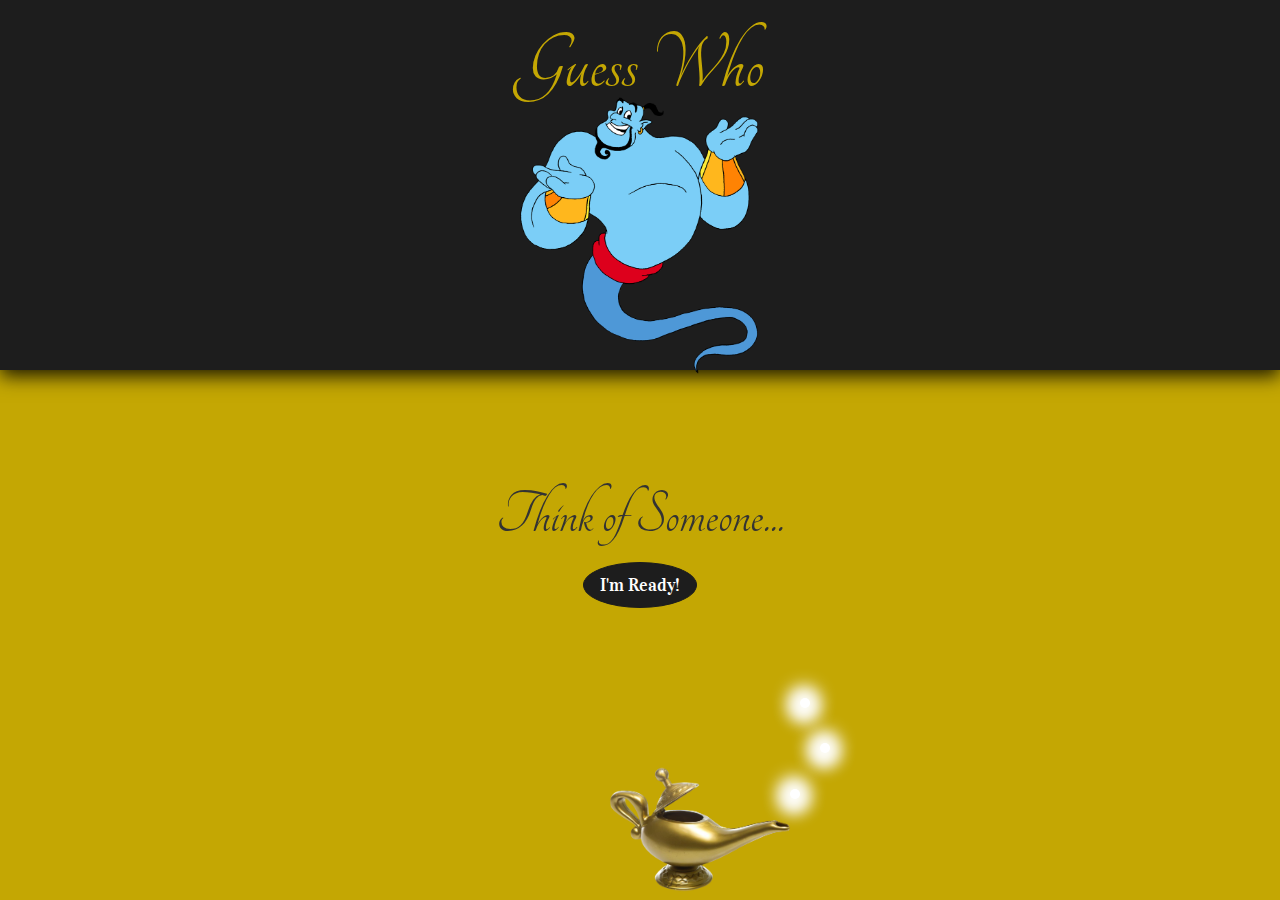
<file: projs/guessMe/index.html>
<!doctype html>
<html lang="en">

<head>
  <meta charset="utf-8">
  <title>My App</title>
  <link rel="stylesheet" href="https://maxcdn.bootstrapcdn.com/bootstrap/3.3.7/css/bootstrap.min.css" />
  <link href="https://fonts.googleapis.com/css?family=Tangerine" rel="stylesheet">
  <link href="https://fonts.googleapis.com/css?family=Vidaloka" rel="stylesheet">
  <link rel="stylesheet" href="css/app.css" />
</head>

<body>
  <header class="box">
    <h1>Guess Who</h1>
    <img class="genie" src="img/layout/genie.png" />
    <img class="genie-right no-display" src="img/layout/genie-right.png" />
    <img class="genie-wrong no-display" src="img/layout/genie-wrong.gif" />
    <img src="img/layout/lamp.png" />
    <div class="lamp-smoke">
      <div></div>
      <div></div>
      <div></div>
    </div>
  </header>

  <main>
    <section class="gameStart">
      <h2>Think of Someone...</h2>
      <button onclick="startGuessing()" class="btn btn-lg btn-success">I'm Ready!</button>
    </section>

    <section class="gameQuest" style="display: none">
      <h2></h2>
      <button onclick="userResponse('yes')" class="btn btn-info">Yes</button>
      <button onclick="userResponse('no')" class="btn btn-danger">No</button>
    </section>

    <section class="restartGame" style="display: none">
      <button onclick="restartGame()" class="btn btn-primary">Play Again</button>
    </section>

    <section class="gameNewQuest" style="display: none">
      <h2>OK, I give up...</h2>

      <form class="form-horizontal">
        <div class="form-group">
          <label for="newGuess" class="col-sm-6 control-label">You thought of: </label>
          <div class="col-sm-6">
            <input name="newGuess" type="txt" class="form-control" id="newGuess" placeholder="Your Guess" required>
          </div>
        </div>
        <div class="form-group">
          <label for="newQuest" class="col-sm-6 control-label">Question to differentiate</label>
          <div class="col-sm-6">
            <input name="newQuest" type="txt" class="form-control" id="newQuest" placeholder="The answer is YES for yours" required>
          </div>
        </div>
        <div class="form-group">
          <div class="col-sm-offset-2 col-sm-10">
            <button type="submit" onclick="addGuess();return false;" class="btn btn-default">Make me Smarter!</button>
          </div>
        </div>
      </form>
    </section>

    <section class="modals">
      <div class="genie-right no-display">
        <h2>I knew it!</h2>
      </div>

      <div class="genie-wrong no-display">
        <h3>Well,</h3>
        <h3>I don't know everything...</h3>
        <h3>Teach me!</h3>
      </div>
    </section>


  </main>

  <!-- <footer>
    cofferight &copy; 2016
  </footer> -->

  <script src="lib/jquery/jquery.js"></script>

  <script src="js/utils-service.js"></script>
  <script src="js/app.js"></script>

</body>

</html>
</file>
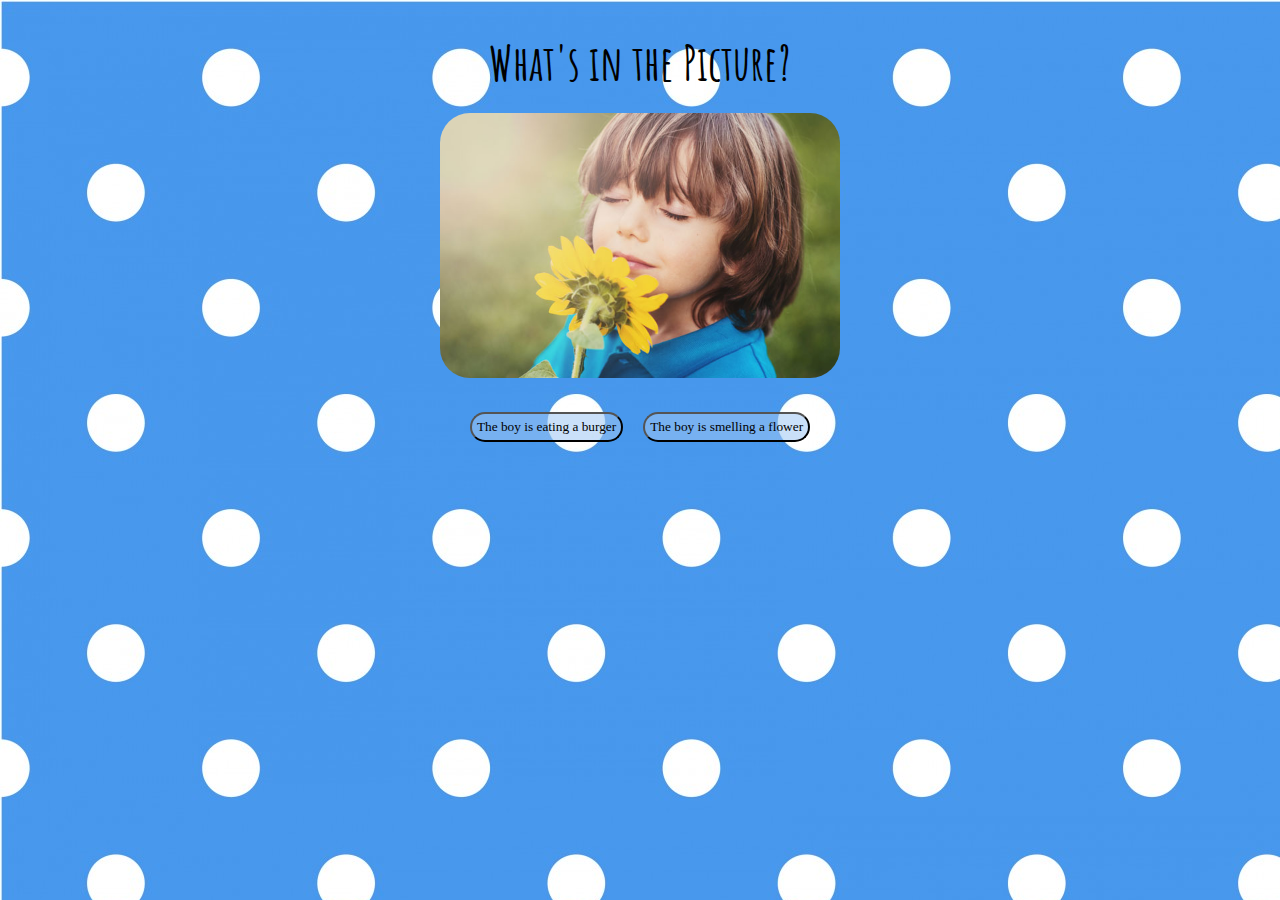
<file: projs/inPicture/index.html>
<!DOCTYPE html>
<html lang="en">
<head>
    <meta charset="UTF-8">
    <meta name="viewport" content="width=device-width, initial-scale=1.0">
    <link href="css/main.css" rel="stylesheet" />
    <link href="https://fonts.googleapis.com/css?family=Amatic+SC" rel="stylesheet">
    <title>Document</title>
</head>
<body onload="initGame()">
    <h1>What's in the Picture?</h1>
    <div class="quest">

        <!-- this is where each question will be rendered -->

    </div>

    <div class="game-over hidden">
        <h2>
          Well done!  
        </h2>
        <button onclick="initGame()">Restart Game</button>
    </div>

    <script src="js/main.js"></script>
</body>
</html>
</file>
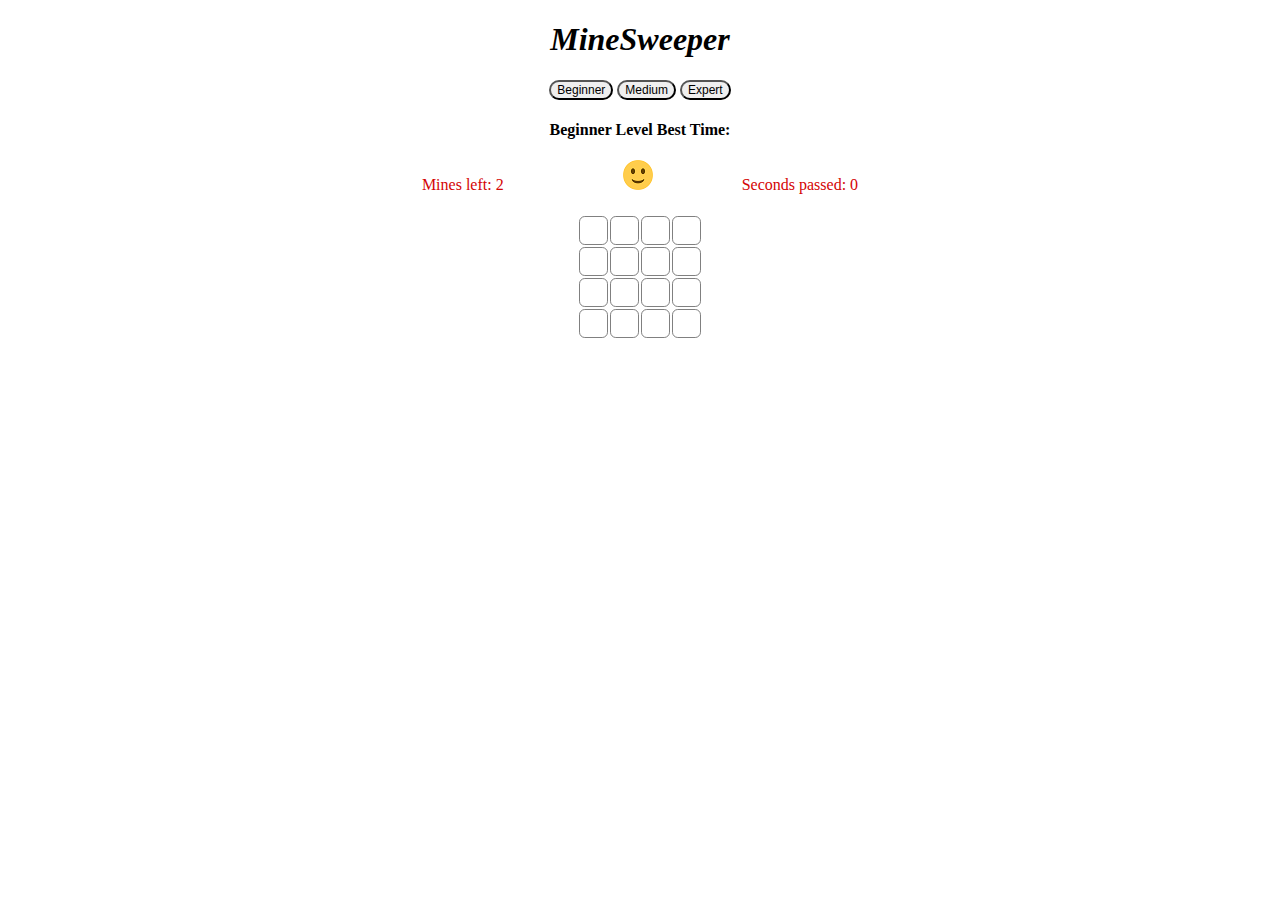
<file: projs/minesweeper/index.html>
<!DOCTYPE html>
<html lang="en">

<head>
    <meta charset="UTF-8">
    <meta name="viewport" content="width=device-width, initial-scale=1.0">
    <meta http-equiv="X-UA-Compatible" content="ie=edge">
    <title>Kareen's MineSweeper</title>
    <link href="css/main.css" rel="stylesheet" />
</head>

<body onload="initGame(0)">
    <h1>MineSweeper</h1>
    <div class="levels">
        <button onclick="initGame(0)">Beginner</button>
        <button onclick="initGame(1)">Medium</button>
        <button onclick="initGame(2)">Expert</button>
    </div>
    <!-- CR: better not duplicate -->
    <div class="best-times">
        <h4 class="beginner">Beginner Level Best Time:
            <span class="seconds"></span>
        </h4>
        <h4 class="medium hidden">Medium Level Best Time:
            <span class="seconds"></span>
        </h4>
        <h4 class="expert hidden">Expert Level Best Time:
            <span class="seconds"></span>
        </h4>
    </div>
    <div class="game-stats">
        <span class="mine-count"></span>
        <span class="smiley"></span>
        <span class="seconds-count"></span>
    </div>
    <table>
        <tbody class="game-board"></tbody>
    </table>
    <div class="game-over">
        <h2 class="win-msg hidden">You Win!</h2>
        <h2 class="lose-msg hidden">You Lose!</h2>
    </div>
    <script src="js/main.js"></script>
</body>

</html>
</file>
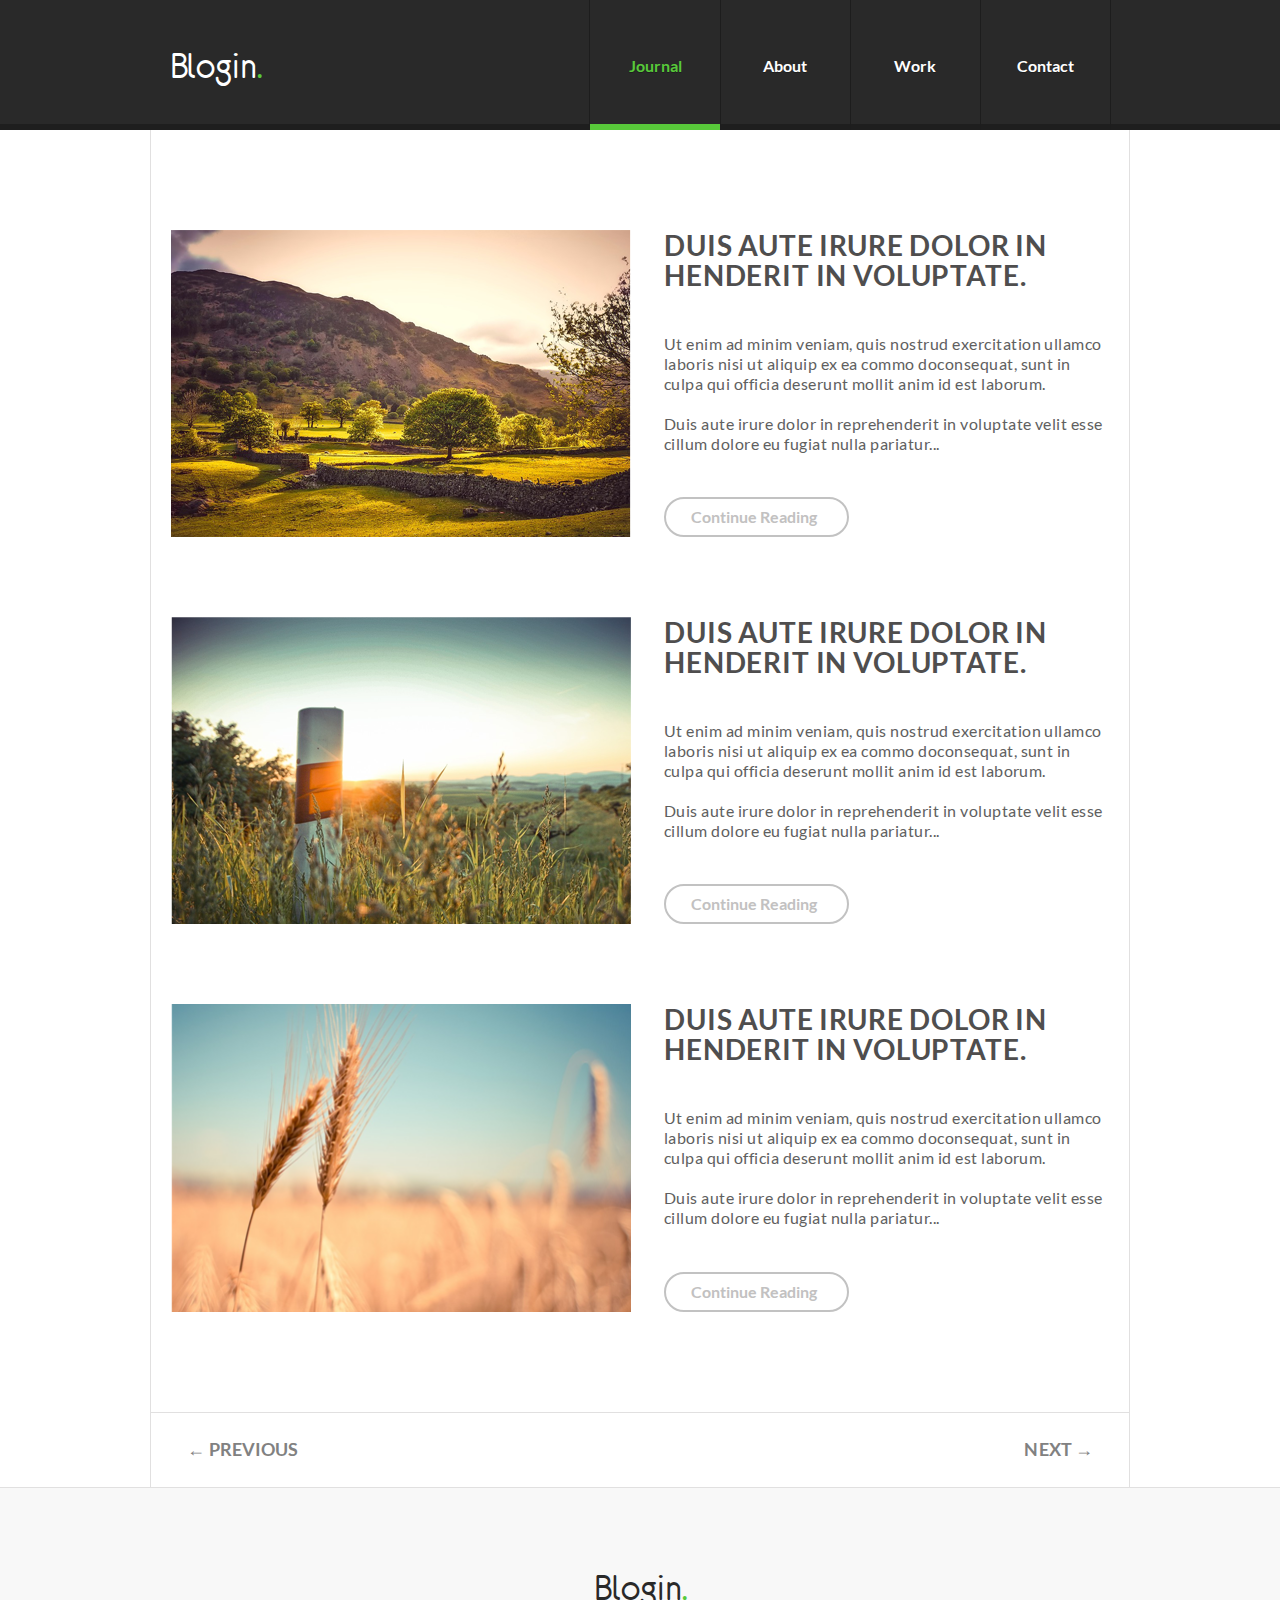
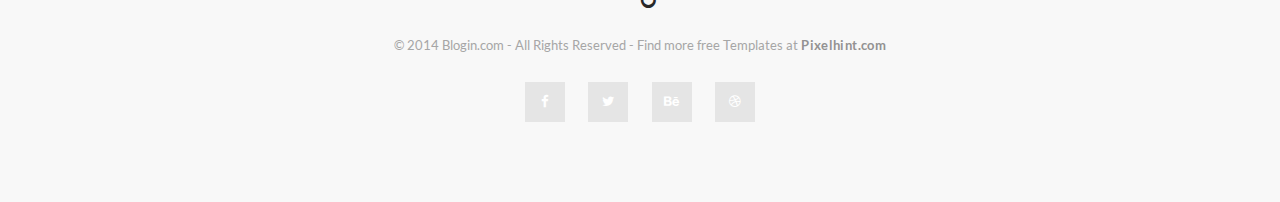
<file: projs/psd-to-html/index.html>
<!DOCTYPE html>
<html lang="en">

<head>
    <meta charset="UTF-8">
    <meta name="viewport" content="width=device-width, initial-scale=1.0">
    <link href="fonts/font-awesome/css/font-awesome.min.css" rel="stylesheet" type="text/css">
    <link href="css/main.css" rel="stylesheet" />
    <title>Blogin.</title>
</head>

<body>
    <header>
        <div class="container flex space-between center-align">
            <h1 class="logo">
                Blogin<span>.</span>
            </h1>
            <nav>
                <ul class="main-menu clean-list flex center-align">
                    <li>Journal</li>
                    <li>About</li>
                    <li>Work</li>
                    <li>Contact</li>
                </ul>
            </nav>
        </div>
    </header>

    <main class="container">
        <ul class="blog-posts clean-list flex flex-wrap">
            <li>
                <img src="img/01.png" alt="England countryside scenery" />
                <div class="post flex col space-between">
                    <h2>Duis aute irure dolor in henderit in voluptate.</h2>
                    <p>
                        Ut enim ad minim veniam, quis nostrud exercitation ullamco laboris nisi ut aliquip ex ea commo doconsequat, sunt in culpa
                        qui officia deserunt mollit anim id est laborum.
                        <br/>
                        <br/> Duis aute irure dolor in reprehenderit in voluptate velit esse cillum dolore eu fugiat nulla pariatur...
                    </p>
                    <button>Continue Reading</button>
                </div>
            </li>
            <li>
                <img src="img/02.png" alt="Sunrise over field" />
                <div class="post flex col space-between">
                    <h2>Duis aute irure dolor in henderit in voluptate.</h2>
                    <p>
                        Ut enim ad minim veniam, quis nostrud exercitation ullamco laboris nisi ut aliquip ex ea commo doconsequat, sunt in culpa
                        qui officia deserunt mollit anim id est laborum.
                        <br/>
                        <br/> Duis aute irure dolor in reprehenderit in voluptate velit esse cillum dolore eu fugiat nulla pariatur...
                    </p>
                    <button>Continue Reading</button>
            </li>
            <li>
                <img src="img/03.png" alt="Wheat field" />
                <div class="post flex col space-between">
                    <h2>Duis aute irure dolor in henderit in voluptate.</h2>
                    <p>
                        Ut enim ad minim veniam, quis nostrud exercitation ullamco laboris nisi ut aliquip ex ea commo doconsequat, sunt in culpa
                        qui officia deserunt mollit anim id est laborum.
                        <br/>
                        <br/> Duis aute irure dolor in reprehenderit in voluptate velit esse cillum dolore eu fugiat nulla pariatur...
                    </p>
                    <button>Continue Reading</button>
            </li>
        </ul>

        <div class="paging flex space-between center-align">
            <button>← Previous</button>
            <button>Next →</button>
        </div>
    </main>

    <footer class="flex col space-between center-align">
        <h3 class="logo">
            Blogin<span>.</span>
        </h3>
        <p>
            <span>&copy;</span> 2014 Blogin.com - All Rights Reserved - Find more free Templates at
            <span>Pixelhint.com</span>
        </p>
        <div class="social flex space-between"> 
            <button><span class="fa fa-facebook"></span></button>
            <button><span class="fa fa-twitter"></span></button>
            <button><span class="fa fa-behance"></span></button>
            <button><span class="fa fa-dribbble"></span></button>
        </div>
    </footer>
</body>

</html>
</file>
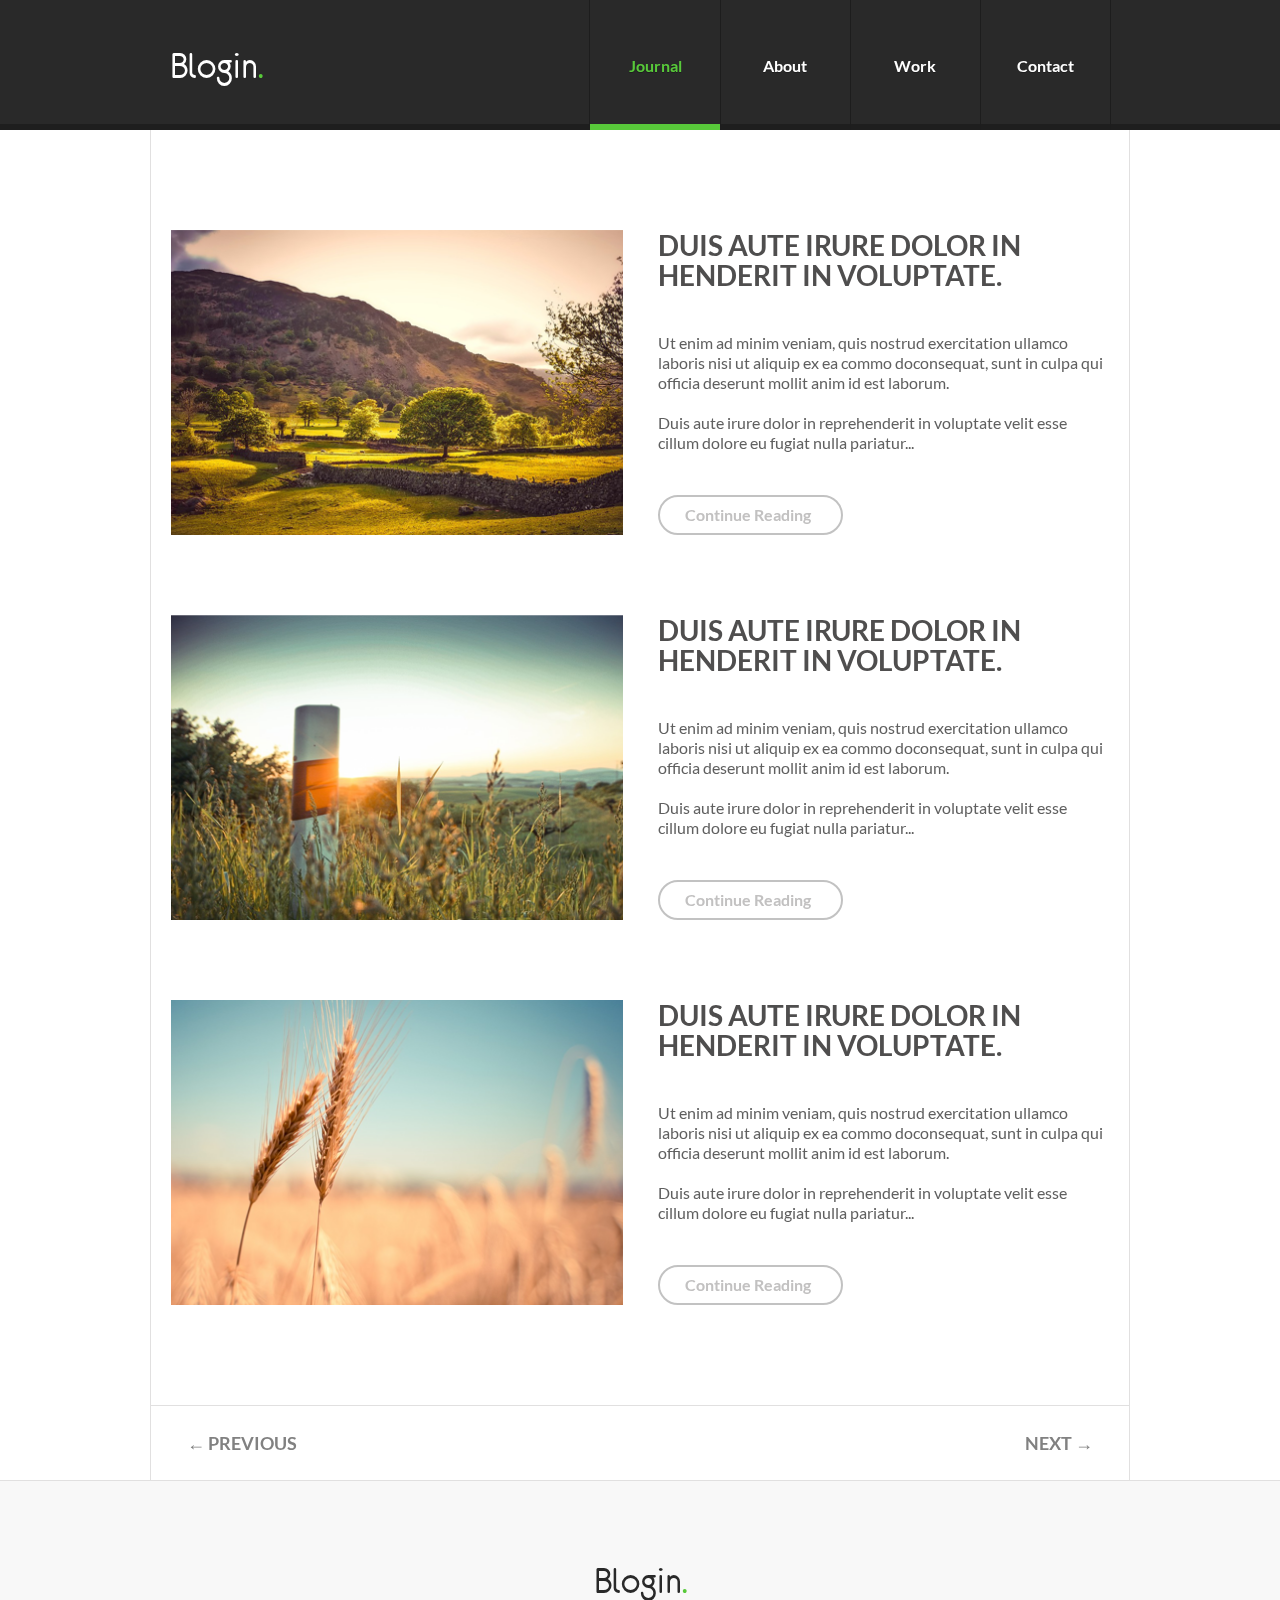
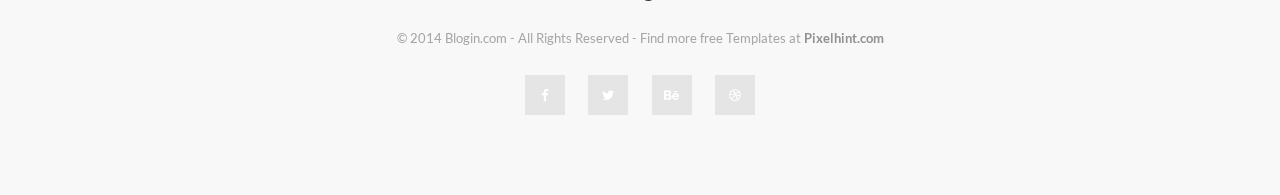
<file: projs/psdToHtml/index.html>
<!DOCTYPE html>
<html lang="en">

<head>
    <meta charset="UTF-8">
    <meta name="viewport" content="width=device-width, initial-scale=1.0">
    <link href="fonts/font-awesome/css/font-awesome.min.css" rel="stylesheet" type="text/css">
    <link href="css/main.css" rel="stylesheet" />
    <title>Blogin.</title>
</head>

<body>
    <div class="curtain hidden" onclick="toggleMenu()"></div>
    <header>
        <div class="container flex space-between center-align">
            <h1 class="logo">
                Blogin<span>.</span>
            </h1>
            <nav>
                <ul class="main-menu clean-list flex center-align">
                    <li>
                        <a href="#" class="active">Journal</a>
                    </li>
                    <li>
                        <a href="#">About</a>
                    </li>
                    <li>
                        <a href="#">Work</a>
                    </li>
                    <li>
                        <a href="#">Contact</a>
                    </li>
                </ul>
            </nav>
            <button onclick="toggleMenu()">☰</button>
        </div>
    </header>

    <main class="container">
        <ul class="blog-posts clean-list flex flex-wrap">
            <li>
                <div class="img" title="England countryside scenery" style="background-image: url('img/01.png')"></div>
                <div class="post flex col space-between">
                    <h2>Duis aute irure dolor in henderit in voluptate.</h2>
                    <p>
                        Ut enim ad minim veniam, quis nostrud exercitation ullamco laboris nisi ut aliquip ex ea commo doconsequat, sunt in culpa
                        qui officia deserunt mollit anim id est laborum.
                        <br/>
                        <br/> Duis aute irure dolor in reprehenderit in voluptate velit esse cillum dolore eu fugiat nulla pariatur...
                    </p>
                    <button onclick="toggleSubscribe()">Continue Reading</button>
                </div>
            </li>
            <li>
                <div class="img" title="Sunrise over field"  style="background-image: url('img/02.png')"></div>
                <div class="post flex col space-between">
                    <h2>Duis aute irure dolor in henderit in voluptate.</h2>
                    <p>
                        Ut enim ad minim veniam, quis nostrud exercitation ullamco laboris nisi ut aliquip ex ea commo doconsequat, sunt in culpa
                        qui officia deserunt mollit anim id est laborum.
                        <br/>
                        <br/> Duis aute irure dolor in reprehenderit in voluptate velit esse cillum dolore eu fugiat nulla pariatur...
                    </p>
                    <button onclick="toggleSubscribe()">Continue Reading</button>
            </li>
            <li>
                <div class="img" title="Wheat field"  style="background-image: url('img/03.png')"></div>
                <div class="post flex col space-between">
                    <h2>Duis aute irure dolor in henderit in voluptate.</h2>
                    <p>
                        Ut enim ad minim veniam, quis nostrud exercitation ullamco laboris nisi ut aliquip ex ea commo doconsequat, sunt in culpa
                        qui officia deserunt mollit anim id est laborum.
                        <br/>
                        <br/> Duis aute irure dolor in reprehenderit in voluptate velit esse cillum dolore eu fugiat nulla pariatur...
                    </p>
                    <button onclick="toggleSubscribe()">Continue Reading</button>
            </li>
        </ul>

        <div class="subscribe-modal opaque">
            <button onclick="toggleSubscribe()">X</button>
            <div class="modal-content flex col center-align">
                <h3>Join us to get access to the latest stories!</h3>
                <form>
                    <input type="email" placeholder="Enter email address" />
                    <button>Submit</button>
                </form>
            </div>
        </div>

        <div class="paging flex space-between center-align">
            <button>← Previous</button>
            <button>Next →</button>
        </div>
    </main>

    <footer class="flex col space-between center-align">
        <h3 class="logo">
            Blogin<span>.</span>
        </h3>
        <p>
            <span>&copy;</span> 2014 Blogin.com - All Rights Reserved - Find more free Templates at
            <span>Pixelhint.com</span>
        </p>
        <div class="social flex space-between"> 
            <button><span class="fa fa-facebook"></span></button>
            <button><span class="fa fa-twitter"></span></button>
            <button><span class="fa fa-behance"></span></button>
            <button><span class="fa fa-dribbble"></span></button>
        </div>
    </footer>

    <script>
        function toggleMenu() {
            var elMenu = document.querySelector('.main-menu');
            var elCurtain = document.querySelector('.curtain');
            var elBtn = document.querySelector('header button');
            elMenu.classList.toggle('open');
            elCurtain.classList.toggle('hidden');
            if (elMenu.classList.contains('open')) elBtn.innerHTML = 'X';
            else elBtn.innerHTML = '☰';
        }

        function toggleSubscribe() {
            var elModal = document.querySelector('.subscribe-modal');
            var elCurtain = document.querySelector('.curtain');
            elModal.classList.toggle('opaque');
            elCurtain.classList.toggle('hidden');
        }
    </script>
</body>

</html>
</file>
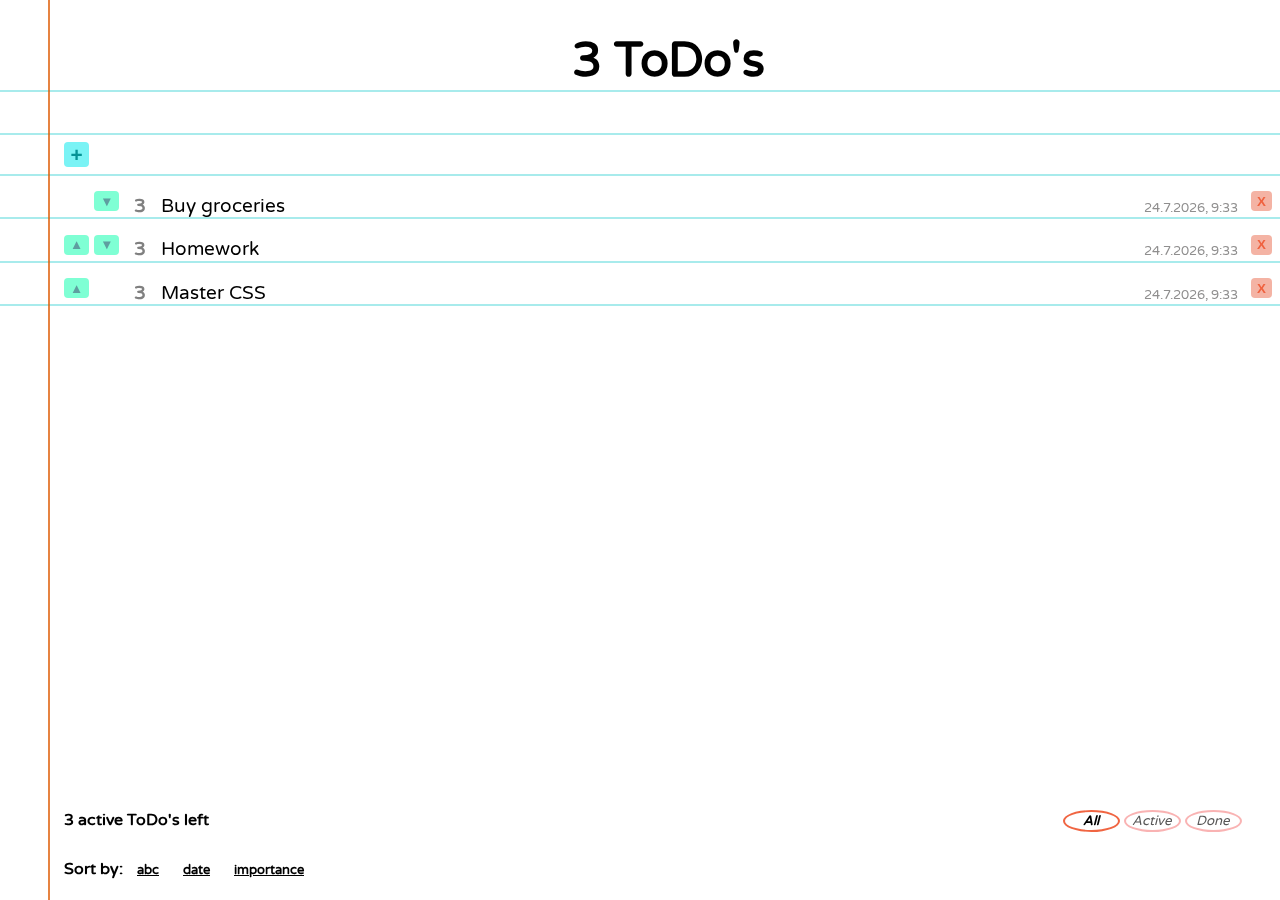
<file: projs/todos/index.html>
<!DOCTYPE html>
<html lang="en">

<head>
    <meta charset="UTF-8">
    <meta name="viewport" content="width=device-width, initial-scale=1.0">
    <link href="https://fonts.googleapis.com/css?family=Varela+Round" rel="stylesheet">
    <link rel="stylesheet" href="lib/animate.css">
    <link rel="stylesheet" href="css/main.css">
    <title>Todos</title>
</head>

<body onload="init()">
    <div class="header">
        <h1>
            <span class="total-count"></span> ToDo's
        </h1>
    </div>

    <div class="container">
        <div>
            <h2 class="hidden">info-header</h2>
        </div>
        <button class="btn btn-add" onclick="toggleModal()">+</button>
        <div class="addTodoModal opaque">
            <span>
                What do you want ToDo?
                <br/>
                <input type="text" />
            </span>
            <span>
                <br/>How important?
                <br/>
                <input type="number" min="1" max="3" />
                <br/>
                <span>(1- highly; 3- least)</span>
            </span>
            <button class="btn" onclick="addTodo()">add</button>
        </div>
        <ul class="todos"></ul>
    </div>

    <div class="footer">
        <span>
            <h4></h4>
            <div class="filter">
                <button class="all pressed" onclick="setFilter('all')">All</button>
                <button class="active" onclick="setFilter('active')">Active</button>
                <button class="done" onclick="setFilter('done')">Done</button>
            </div>
        </span>

        <div class="sort">
            <h4>Sort by:</h4>
            <button class="alphabet" onclick="sortTodos(this.className)">abc</button>
            <button class="date" onclick="sortTodos(this.className)">date</button>
            <button class="importance" onclick="sortTodos(this.className)">importance</button>
        </div>
    </div>

    <script src="js/utils.js"></script>
    <script src="js/main.js"></script>
</body>

</html>
</file>
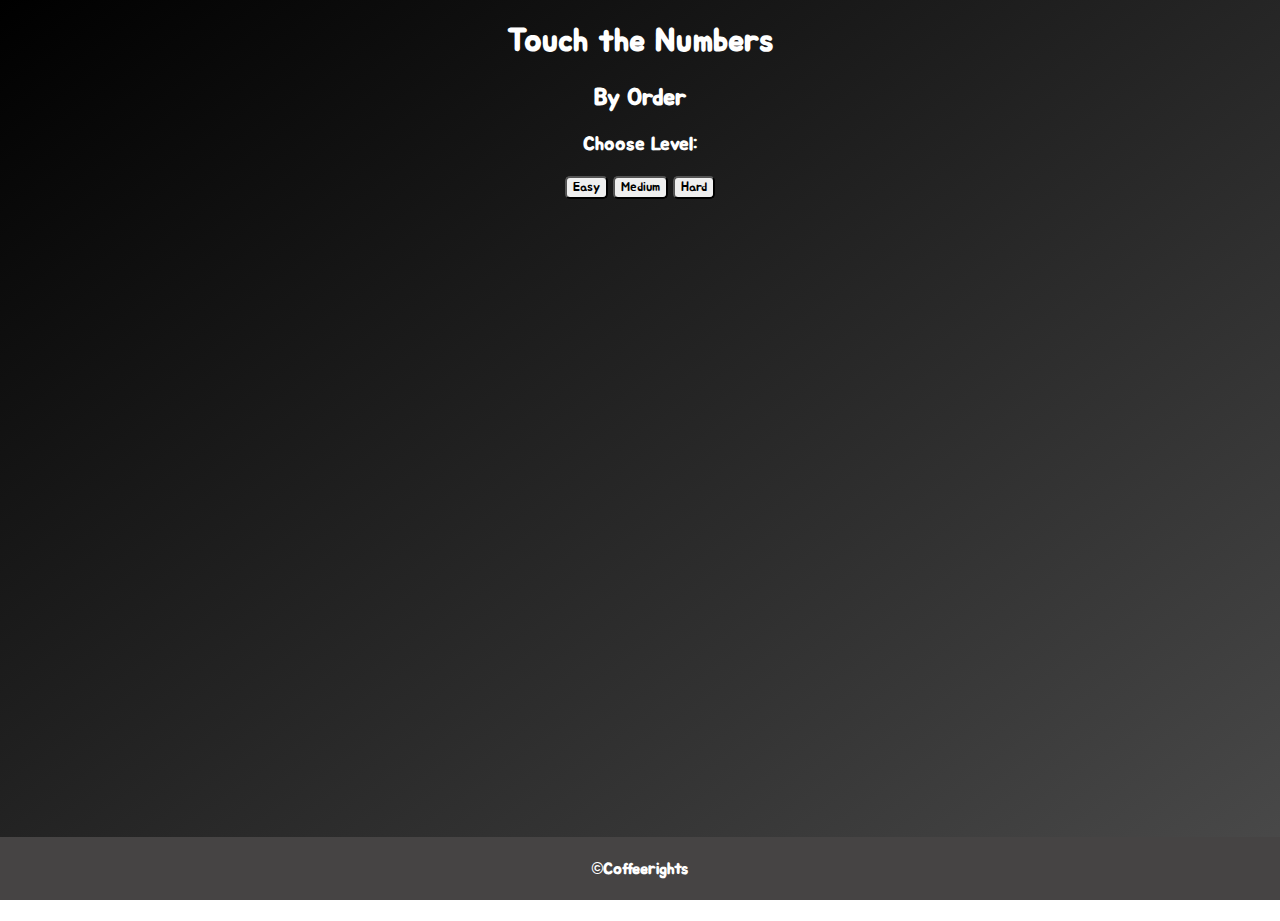
<file: projs/touchNums/index.html>
<!DOCTYPE html>
<html lang="en">

<head>
    <meta charset="UTF-8">
    <meta name="viewport" content="width=device-width, initial-scale=1.0">
    <meta http-equiv="X-UA-Compatible" content="ie=edge">
    <title>Touch the Numbers</title>
    <link href="https://fonts.googleapis.com/css?family=Jua" rel="stylesheet">
    <link href="css/main.css" rel="stylesheet" />
</head>

<body>
    <h1>Touch the Numbers</h1>
    <h2>By Order</h2>
    <div class="levels">
        <h3>Choose Level:</h3>
        <button class="easy" onclick="chooseLevel(16)">Easy</button>
        <button class="medium" onclick="chooseLevel(25)">Medium</button>
        <button class="hard" onclick="chooseLevel(36)">Hard</button>
    </div>
    <table>
        <tbody class="board-tbl">
        </tbody>
    </table>
    <div class="time">
        <h4>Game Time:</h4>
    </div>
<div class="footer">
    <h4>&copy;Coffeerights</h4>
</div>
    <script src="js/main.js"></script>
</body>

</html>
</file>
<file: projs/guessMe/css/app.css>
@import "mobile.css";
@import "pc.css"
</file>
<file: projs/inPicture/css/main.css>
body {
    background-image: url('../img/background.jpg');
}

h1 {
    text-align: center;
    font-family: 'Amatic SC', cursive;
    font-size: 3em;
    margin-bottom: 20px;
}

h2 {
    text-align: center;
    font-family: 'Amatic SC', cursive;
    font-size: 2em;
}

.hidden {
    display: none;
}

img {
    width: 400px;
    height: 265px;
    margin-bottom: 20px;
    border-radius: 30px;
}

.quest {
    text-align: center;
}

.quest button {
    transition: all .4s;
    margin: 10px;
    border-radius: 15px;
    font-family: cursive;
    padding: 5px;
    background-color: rgba(158, 199, 244, 0.55);
}

.quest button:hover {
    cursor: pointer;
    background-color: rgb(247, 247, 129);
}

.game-over {
    text-align: center;
}

.game-over button {
    margin: 10px;
    width: 200px;
    height: 100px;
    border-radius: 15px;
    font-family: cursive;
    font-size: 1em;
    padding: 5px;
    animation-name: bigger;
    animation-duration: 2s;
    animation-iteration-count: infinite;
    background-color: rgba(76, 159, 248, 0.55);
}

@keyframes bigger {
    0% {width: 200px;
        height: 100px;
        font-size: 1em;
        background-color: rgba(76, 159, 248, 0.55);}
        50% {width: 300px;
            height: 150px;
            font-size: 1.75em;
    background-color: rgba(135, 179, 226, 0.55);}
    100% {width: 200px;
        height: 100px;
        font-size: 1em;
        background-color: rgba(76, 159, 248, 0.55);}
}

.game-over button:hover {
    cursor: pointer;
}
</file>
<file: projs/minesweeper/css/main.css>
.game-board td {
    border: 1px solid gray;
    width: 25px;
    height: 25px;
    text-align: center;
    font-weight: bold;
    border-radius: 20%;
}

.game-stats th {
    border: 1px solid gray;
    width: 30px;
    height: 35px;
    text-align: center;
    font-weight: bold;
    border-radius: 20%;
}

h1 {
    text-align: center;
    color: black;
    font-style: italic;
}

.game-stats {
    width: fit-content;
    margin: auto;
}

.mine-count {
    text-align: center;
    margin: 10px;
    position: relative;
    right: 90px;
    color: rgb(212, 4, 4);
}

.seconds-count {
    text-align: center;
    margin: 10px;
    position: relative;
    left: 90px;
    color: rgb(212, 4, 4);
}

.smiley {
    position: relative;
    left: 15px;
}

table {
    margin: 20px auto;
}

.shown.bomb {
    background-color: red;
}

.levels button {
    font-size: 12px;
    border-radius: 50px;
}

.shown {
    background-color: black;
    color: white;
}

.hidden {
    display: none;
}

h2 {
    text-align: center;
}

.levels {
    width: fit-content;
    margin: auto;
}

.best-times {
    width: 280px;
    margin: auto;
}

h4 {
    text-align: center;
}
</file>
<file: projs/psd-to-html/css/main.css>
* {
    box-sizing: border-box;
    /* outline: 1px solid #58c93a; */
}

@font-face {
    font-family: 'eurofurence';
    src: url('../fonts/eurofurence/eurof55.ttf');
}

@font-face {
    font-family: 'lato';
    src: url('../fonts/lato/Lato-Regular.ttf');
}

@font-face {
    font-family: 'lato';
    src: url('../fonts/lato/Lato-Bold.ttf');
    font-weight: 700;
}

html {
    font-family: 'lato', sans-serif;
    font-size: 16px;
}

body {
    margin: 0;
}

img {
    width: 460px;
}

/* Helpers */

.container {
    width: 980px;
    height: 100%;
    margin: 0 auto;
}

.flex {
    display: flex;
}

.col {
    flex-direction: column;
}

.space-between {
    justify-content: space-between;
}

.center-align {
    align-items: center;
}

.flex-wrap {
    flex-wrap: wrap;
}

.clean-list {
    list-style-type: none;
    padding: 0;
    margin: 0;
}

/*  Header */

header {
    width: 100%;
    height: 130px;
    background-color: #292929;
    box-shadow: inset 0 -6px 0 #1e1e1e;
}

header .container {
    padding: 20px;
}

.logo {
    font-family: 'eurofurence', sans-serif;
    font-size: 40px;
    font-weight: 400;
}

.logo::first-letter {
    letter-spacing: -0.8px;
}

.logo span {
    color: #58c93a;
    letter-spacing: -0.8px;
}

h1.logo {
    color: #ffffff;
}

.main-menu {
    height: 100%;
    margin: 0;
}

.main-menu li {
    color: #ffffff;
    font-weight: 700;
    text-shadow: 0 1px 0 #1e1e1e;
    box-shadow: 1px 0 0 #1d1d1d;
    width: 130px;
    height: 130px;
    display: flex;
    justify-content: center;
    align-items: center;
}

.main-menu li::first-letter {
    letter-spacing: 0.8px;
}

.main-menu li:first-of-type {
    color: #58c93a;
    box-shadow: -1px 0 0 #1d1d1d, 1px 0 0 #1d1d1d, inset 0 -6px 0 #58c93a;
}

/* Main */

main.container {
    border-left: 1px solid #e1e0e0;
    border-right: 1px solid #e1e0e0;
    padding-top: 80px;
}

ul.blog-posts {
    margin: 20px;
}

.blog-posts li {
    display: flex;
    justify-content: space-between;
    width: 100%;
    margin-bottom: 80px;
}

.post {
    width: 445px;
}

.post h2 {
    color: #4f4e4e;
    font-size: 28px;
    font-weight: 700;
    text-transform: uppercase;
    letter-spacing: 0.84px;
    line-height: 30px;
    margin: 0;
}

.post p {
    color: #606060;
    letter-spacing: 0.48px;
    line-height: 20px;
}

.post button {
    color: #c2c1c1;
    font-family: Lato;
    font-size: 16px;
    font-weight: 700;
    line-height: 20px;
    text-align: start;
    background-color: #ffffff;
    border: 2px solid #c2c2c2;
    border-radius: 25px;
    width: 185px;
    height: 40px;
    padding-left: 25px;
    padding-right: 25px;
    transition: all .3s;
}

.post button:hover {
    cursor: pointer;
    color: #58c93a;
    border: 2px solid #58c93a;
    width: 210px;
}

.post button:hover::after {
    content: '→';
    float: right;
}

.paging {
    border-top: 1px solid #e1e0e0;
    max-height: 75px;
    padding: 30px;
}

.paging button {
    color: #818181;
    font-family: Lato;
    font-size: 18px;
    font-weight: 700;
    text-transform: uppercase;
    background-color: transparent;
    border: none;
}

.paging button::first-letter {
    letter-spacing: 0.9px;
}

/* Footer */

footer {
    box-shadow: inset 0 1px 0 #e1e0e0;
    background-color: #f8f8f8;
    height: 315px;
    padding: 80px;
}

footer .logo {
    color: #292929;
    margin: 0;
}

footer p {
    color: #a6a6a6;
    font-size: 13px;
    line-height: 20px;
    margin: 0;
}

footer p span {
    letter-spacing: 0.39px;
}

footer p span:last-child {
    color: #939292;
    font-weight: 700;
}

.social {
    width: 230px;
}

.social button {
    cursor: pointer;
    color: white;
    border: none;
    background-color: #e5e5e5;
    height: 40px;
    width: 40px;
}

.social button:first-child:hover {
    background-color: #516fad;
}

.social button:nth-child(2):hover {
    background-color: #1da1f2;
}

.social button:nth-child(3):hover {
    background-color: #0054f7;
}

.social button:nth-child(4):hover {
    background-color: #df3e7b;
}
</file>
<file: projs/psdToHtml/css/main.css>
@import "mobile.css";
@import "pc.css";
</file>
<file: projs/todos/css/main.css>
body {
  font-family: 'Varela Round', sans-serif;
  margin-left: 4em;
}

h1 {
  font-size: 3em;
  text-align: center;
  margin-bottom: 0;
}

.todos {
  list-style: none;
  padding: 0;
}

body::before {
  content: '';
  background-color: rgba(221, 89, 1, .75);
  width: 2px;
  height: 100%;
  position: absolute;
  top: 0;
  left: 3em;
  z-index: 2;
}

.header::after,
.container div:first-child:after,
.todo-div:first-child::before,
.todo-div::after {
  content: '';
  background-color: rgb(168, 235, 236);
  width: 100%;
  height: 2px;
  position: absolute;
  left: 0;
  z-index: -3;
}

.todo {
  cursor: pointer;
  font-size: 1.2em;
  padding: 20px 0 0 0;
  margin-bottom: 0;
}

.container h2 {
  font-style: italic;
  padding: 13.5px 0 0 0;
  margin: 0;
}

.addTodoModal {
  font-size: 1em;
  font-weight: bold;
  color: rgb(87, 85, 4);
  background-color: rgba(235, 232, 55, 0.555);
  border: 2.8px solid rgba(194, 191, 13, 0.61);
  border-radius: 2.5px;
  transition: opacity .4s;
  box-sizing: border-box;
  width: 15em;
  height: 13em;
  padding: 10px;
  padding-top: 15px;
  display: flex;
  flex-direction: column;
  justify-content: space-evenly;
  position: absolute;
  top: 20%;
  left: 40%;
  z-index: 1;
}

.addTodoModal span {
  margin-left: 7px;
}

.addTodoModal input {
  background-color: rgba(255, 255, 255, 0.8);
  border: none;
  margin-top: 8px;
}

.addTodoModal span span {
  font-size: .8em;
  font-weight: normal;
}

.btn {
  cursor: pointer;
  font-weight: bold;
  color:cadetblue;
  background-color: aquamarine;
  border: none;
  border-radius: 4px;
  height: 1.5em;
  position: relative;
  bottom: 6px;
}

.btn:hover {
  background-color: cadetblue;
  color:aquamarine;
}

.btn-add {
  font-size: 1.3em;
  color: rgb(5, 147, 150);
  background-color: rgb(122, 243, 245);
  width: 25px;
  height: 25px;
  position: relative;
  top: .45em;
}

.btn-add:hover {
  color: rgb(122, 243, 245);
  background-color: rgb(5, 147, 150);
}

.addTodoModal .btn {
  font-size: 1.1em;
  color: inherit;
  background-color: rgb(189, 186, 13);
  text-align: center;
  align-self: center;
  width: 4em;
  height: 2em;
  margin-top: 20px;
}

.addTodoModal .btn:hover {
  color: rgb(189, 186, 13);
  background-color: rgb(87, 85, 4);
}

.btn-danger {
  color: rgba(238, 71, 29, 0.75);
  background-color: rgba(240, 154, 133, 0.75);
}

.btn-danger:hover {
  color: lightsalmon;
  background-color:  rgb(243, 75, 9);
}

span.date {
  font-size: .7em;
  color: rgb(143, 142, 142);
  padding: 0 10px;
}

span.importance {
  font-weight: bold;
  color: gray;
  padding: 0 10px;
}

.todo.done span.importance,
.todo.done span.date,
.todo.done span.text {
  text-decoration: line-through;
}

.footer {
  background-color: rgba(255, 255, 255, 0.678);
  width: 92%;
  position: fixed;
  bottom: 0;
  z-index: 1;
}

.footer span:first-child {
  display: flex;
  justify-content: space-between;
}

.footer h4 {
  margin-top: 0;
}

div.filter {
  width: fit-content;
  display: inline-block;
  margin-right: 0;
}

.filter button {
  cursor: pointer;
  font-family: inherit;
  font-style: italic;
  color: rgb(88, 87, 87);
  background-color: transparent;
  border: 2.5px solid rgba(235, 3, 3, 0.3);
  border-radius: 50%;
  width: 57px;
}

.filter button:hover,
.filter button.pressed {
  font-weight: bold;
  color: black;
  border-color: rgba(235, 49, 3, 0.75);
}

.sort h4 {
  display: inline-block;
}

.sort button {
  cursor: pointer;
  font-family: inherit;
  font-weight: bold;
  text-decoration: underline;
  background-color: transparent;
  border: none;
  padding: 10px;
}

.sort button:hover {
  color: rgb(228, 36, 36);
}

.hidden {
  visibility: hidden;
}

.opaque {
  opacity: 0;
  z-index: -3;
}

.floated {
  float: right;
}
</file>
<file: projs/touchNums/css/main.css>
* {
    text-align: center;
    font-family: 'Jua', sans-serif;
}
body,html {
    height: 100%;
}
h1,h2,h3,h4 {
    color: white;
}

body {
    background: linear-gradient(to bottom right, black, rgb(75, 75, 75));
    background-repeat: no-repeat;
    margin: 0;

}

.footer {
    position: fixed;
    bottom: 0;
    text-align: center;
    color: white;
    background-color: rgb(70, 68, 68);
    width: 100%;
    height: fit-content;
    margin: 0;
    box-sizing: border-box;
}

table {
    margin: 0 auto;
}

table td {
    border: 1px rgb(226, 223, 223) solid;
    border-radius: 10px;
    width: 12px;
    padding: 10px;
    text-align: center;
    color: rgb(226, 223, 223);
    cursor: pointer;
}

.clicked {
    background-color: rgb(226, 223, 223);
    color: black;
    animation-name: correct;
    animation-duration: 2s;
}

.wrong {
    animation-name: incorrect;
    animation-duration: 2s;
}

@keyframes incorrect {
    0% {background-color: rgb(150, 7, 7)}
    100% {background-color: none}
}

@keyframes correct {
    0% {background-color: rgb(0, 255, 42)}
    100% {background-color: rgb(226, 223, 223)}
}

button {
    margin-bottom: 20px;
    border-radius: 5px;
    cursor: pointer;
    transition: transform 1s;
}

button:hover {
    transform: scale(1.8);
}

.easy:hover {
background-color: rgb(95, 255, 47);
}

.medium:hover {
background-color: rgb(255, 153, 0);
}

.hard:hover {
background-color: red;
}

.time {
    display: none;
    color: white;
}
</file>
